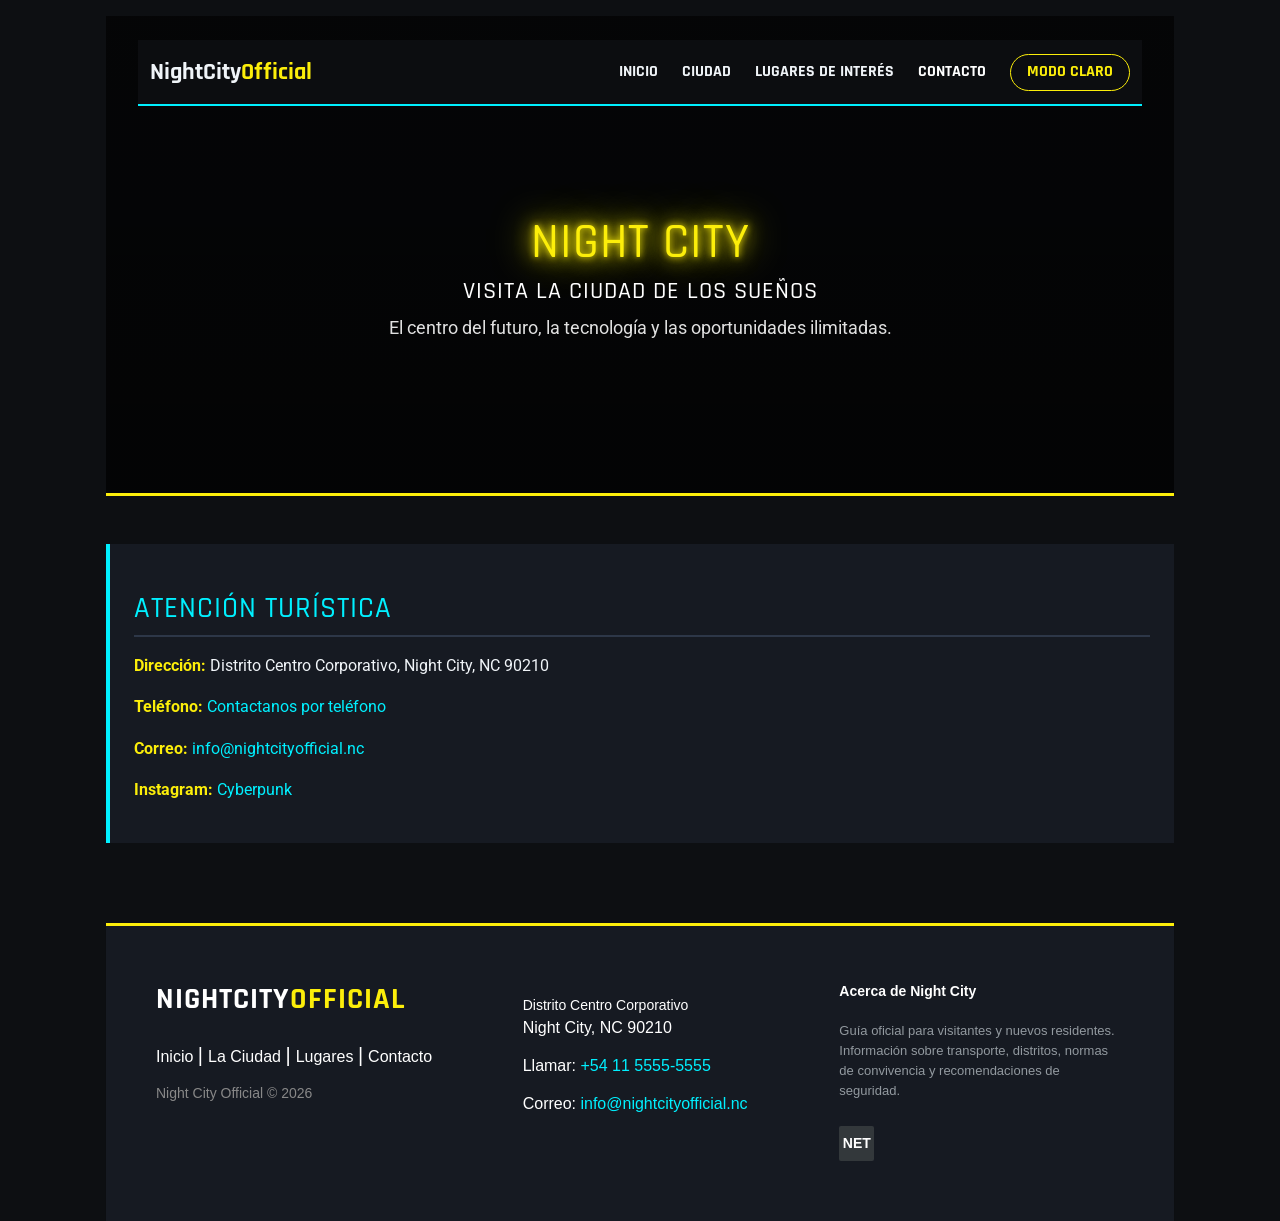
<file: contacto.html>
<!DOCTYPE html>
<html lang="es">
<head>
    <meta charset="UTF-8">
    <meta name="viewport" content="width=device-width, initial-scale=1.0">
    <link rel="preconnect" href="https://fonts.googleapis.com">
    <link rel="preconnect" href="https://fonts.gstatic.com" crossorigin>
    <link href="https://fonts.googleapis.com/css2?family=Rajdhani:wght@600;700&family=Roboto:wght@400;700&display=swap" rel="stylesheet">
    <link href="https://cdn.jsdelivr.net/npm/bootstrap@5.3.3/dist/css/bootstrap.min.css" rel="stylesheet">
    <link rel="stylesheet" href="css/estilos.css">
    <title>Night City | Contacto</title>

    <!-- Favicon -->
    <link rel="icon" type="image/png" href="imagenes-lugares/Logo.png">
</head>

<body>

    <!-- Header -->
    <header class="hero-header">

        <nav class="navbar navbar-expand-lg navbar-dark bg-dark navbar-nightcity">
            <div class="container-fluid">
                <a class="navbar-brand" href="index.html">
                    NightCity<span>Official</span>
                </a>
                <button class="navbar-toggler"
                        type="button"
                        data-bs-toggle="collapse"
                        data-bs-target="#menuPrincipal"
                        aria-controls="menuPrincipal"
                        aria-expanded="false"
                        aria-label="Abrir menú de navegación">
                    <span class="navbar-toggler-icon"></span>
                </button>
                <div class="collapse navbar-collapse" id="menuPrincipal">
                    <ul class="navbar-nav ms-auto mb-2 mb-lg-0">
                        <li class="nav-item">
                            <a class="nav-link" href="index.html">Inicio</a>
                        </li>
                        <li class="nav-item">
                            <a class="nav-link" href="ciudad.html">Ciudad</a>
                        </li>
                        <li class="nav-item">
                            <a class="nav-link" href="lugares.html">Lugares de interés</a>
                        </li>
                        <li class="nav-item">
                            <a class="nav-link active" aria-current="page" href="contacto.html">Contacto</a>
                        </li>
                        <li class="nav-item d-flex align-items-center ms-lg-2">
                            <button id="btn-modo" class="btn-modo" type="button">Modo claro</button>
                        </li>
                    </ul>
                </div>
            </div>
        </nav>

        <div class="hero-content">
            <h1>Night City</h1>
            <h2>Visita la Ciudad de los Sueños</h2>
            <p>El centro del futuro, la tecnología y las oportunidades ilimitadas.</p>
        </div>

    </header>

    <!-- Contenido principal -->
    <main>
        <section id="contacto">

            <h2>Atención turística</h2>

            <p>
                <strong>Dirección:</strong> Distrito Centro Corporativo, Night City, NC 90210
            </p>

            <!-- Enlace a Google Maps
            <a href="https://www.google.com/maps"
               target="_blank"
               rel="noopener noreferrer">
                Nuestra sucursal
            </a>
            -->

            <p>
                <strong>Teléfono:</strong>
                <a href="tel:+541155555555">Contactanos por teléfono</a>
            </p>

            <p>
                <strong>Correo:</strong>
                <a href="mailto:info@nightcityofficial.nc">
                    info@nightcityofficial.nc
                </a>
            </p>

            <p>
                <strong>Instagram:</strong>
                <a href="https://www.instagram.com/edgerunners/?hl=es" target="_blank" rel="noopener noreferrer">
                    Cyberpunk
                </a>
            </p>

        </section>
    </main>


    <!-- Footer -->
    <footer class="footer-distributed">

        <!-- Columna izquierda -->
        <div class="footer-left">

            <h3>NightCity<span>Official</span></h3>

            <p class="footer-links">
                <a href="index.html" class="link-1">Inicio</a>
                <a href="ciudad.html">La Ciudad</a>
                <a href="lugares.html">Lugares</a>
                <a href="contacto.html">Contacto</a>
            </p>

            <p class="footer-company-name">
                Night City Official &copy; 2026
            </p>

        </div>

        <!-- Columna central -->
        <div class="footer-center">

            <div>
                <p>
                    <span>Distrito Centro Corporativo</span>
                    Night City, NC 90210
                </p>
            </div>

            <div>
                <p>
                    Llamar:
                    <a href="tel:+541155555555">+54 11 5555-5555</a>
                </p>
            </div>

            <div>
                <p>
                    Correo:
                    <a href="mailto:info@nightcityofficial.nc">
                        info@nightcityofficial.nc
                    </a>
                </p>
            </div>

        </div>

        <!-- Columna derecha -->
        <div class="footer-right">

            <p class="footer-company-about">
                <span>Acerca de Night City</span>
                Guía oficial para visitantes y nuevos residentes.
                Información sobre transporte, distritos, normas
                de convivencia y recomendaciones de seguridad.
            </p>

            <div class="footer-icons">
                <a href="https://www.cyberpunk.net"
                   target="_blank"
                   rel="noopener noreferrer">NET</a>
            </div>

        </div>

    </footer>

    <script src="https://cdn.jsdelivr.net/npm/bootstrap@5.3.3/dist/js/bootstrap.bundle.min.js"></script>
    <script src="js/main.js"></script>
</body>
</html>
</file>
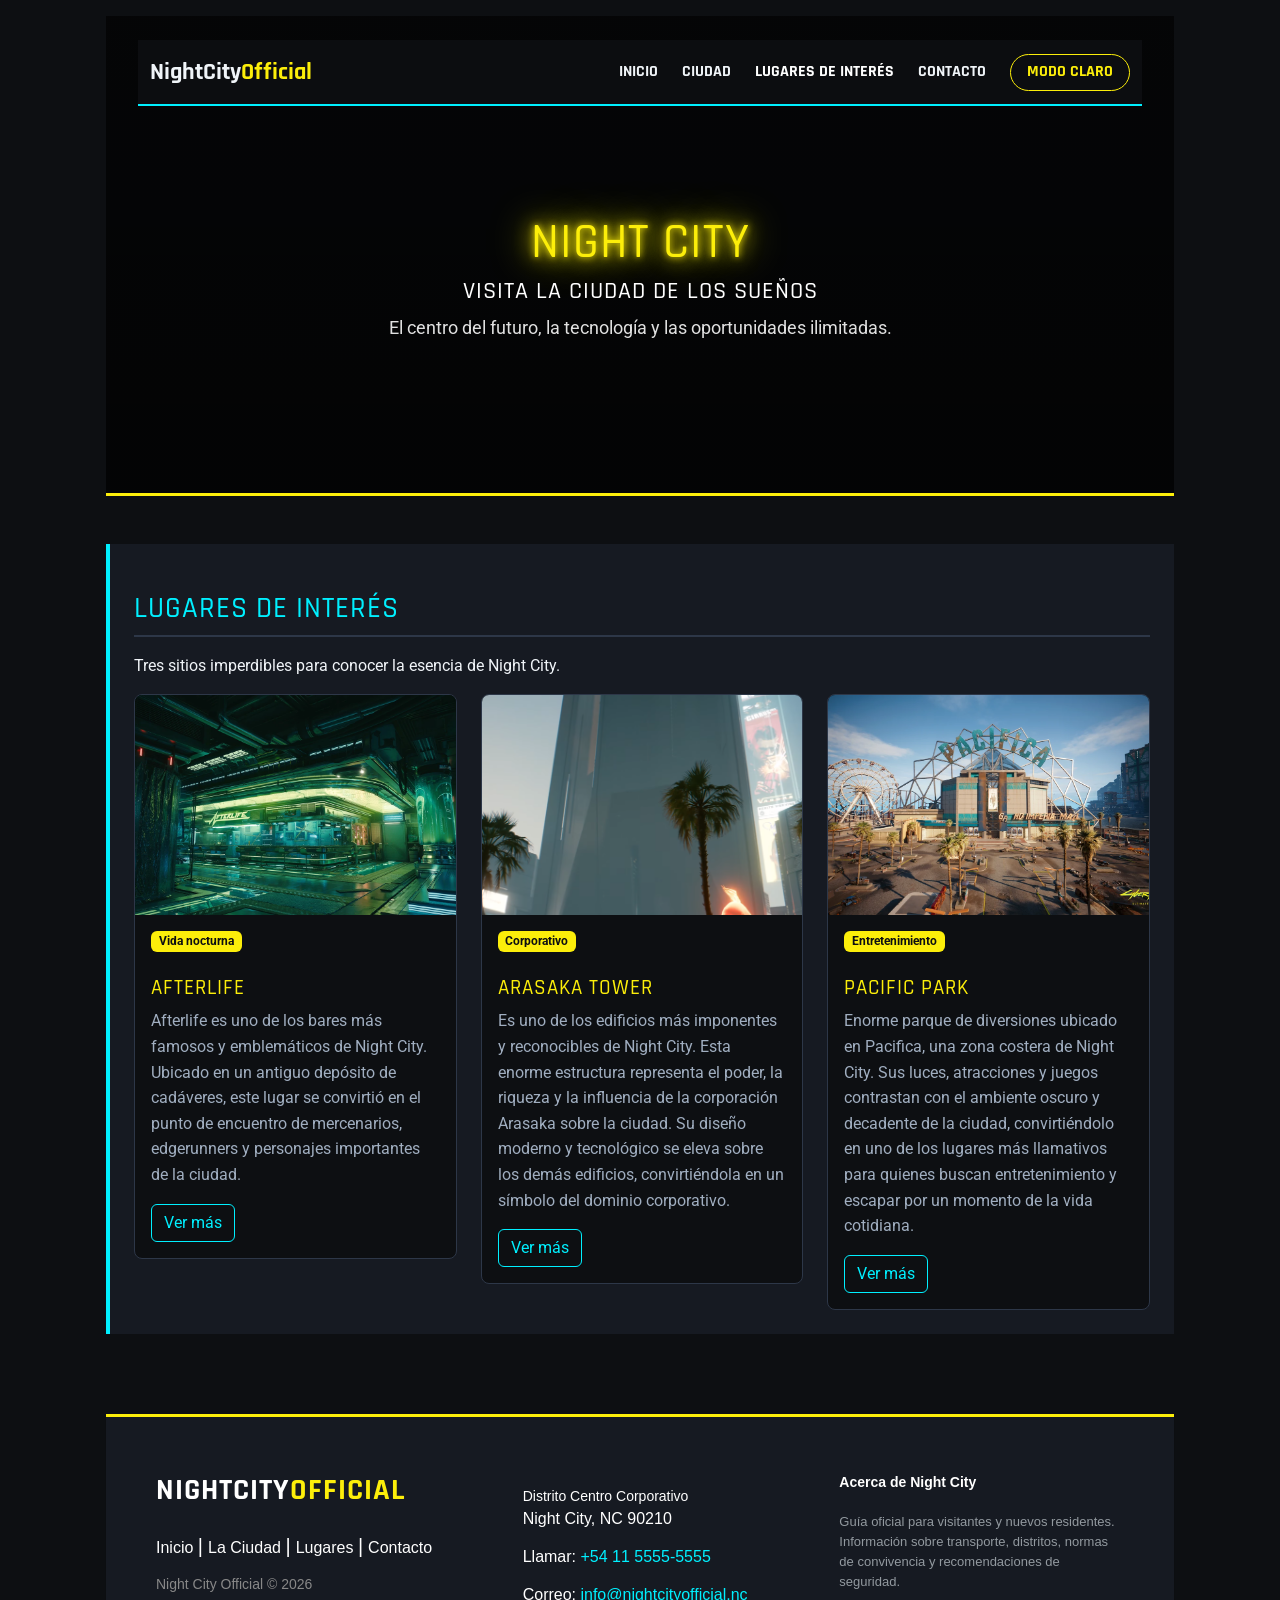
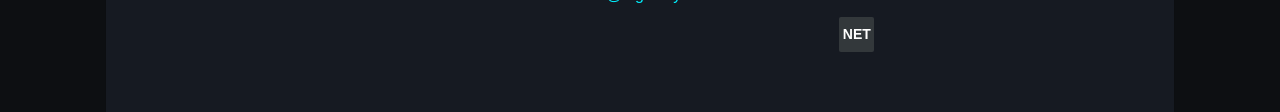
<file: lugares.html>
<!DOCTYPE html>
<html lang="es">

<head>
    <meta charset="UTF-8">
    <meta name="viewport" content="width=device-width, initial-scale=1.0">

    <link rel="preconnect" href="https://fonts.googleapis.com">
    <link rel="preconnect" href="https://fonts.gstatic.com" crossorigin>

    <link href="https://fonts.googleapis.com/css2?family=Rajdhani:wght@600;700&family=Roboto:wght@400;700&display=swap" rel="stylesheet">

    <link href="https://cdn.jsdelivr.net/npm/bootstrap@5.3.3/dist/css/bootstrap.min.css" rel="stylesheet">
    <link rel="stylesheet" href="css/estilos.css">

    <title>Night City | Lugares</title>

    <!-- Favicon -->
    <link rel="icon" type="image/png" href="imagenes-lugares/Logo.png">
</head>

<body>

    <!-- Header --> 
    <header class="hero-header">

        <nav class="navbar navbar-expand-lg navbar-dark bg-dark navbar-nightcity">
            <div class="container-fluid">
                <a class="navbar-brand" href="index.html">
                    NightCity<span>Official</span>
                </a>
                <button class="navbar-toggler"
                        type="button"
                        data-bs-toggle="collapse"
                        data-bs-target="#menuPrincipal"
                        aria-controls="menuPrincipal"
                        aria-expanded="false"
                        aria-label="Abrir menú de navegación">
                    <span class="navbar-toggler-icon"></span>
                </button>
                <div class="collapse navbar-collapse" id="menuPrincipal">
                    <ul class="navbar-nav ms-auto mb-2 mb-lg-0">
                        <li class="nav-item">
                            <a class="nav-link" href="index.html">Inicio</a>
                        </li>
                        <li class="nav-item">
                            <a class="nav-link" href="ciudad.html">Ciudad</a>
                        </li>
                        <li class="nav-item">
                            <a class="nav-link active" aria-current="page" href="lugares.html">Lugares de interés</a>
                        </li>
                        <li class="nav-item">
                            <a class="nav-link" href="contacto.html">Contacto</a>
                        </li>
                        <li class="nav-item d-flex align-items-center ms-lg-2">
                            <button id="btn-modo" class="btn-modo" type="button">Modo claro</button>
                        </li>
                    </ul>
                </div>
            </div>
        </nav>

        <div class="hero-content">
            <h1>Night City</h1>
            <h2>Visita la Ciudad de los Sueños</h2>
            <p>El centro del futuro, la tecnología y las oportunidades ilimitadas.</p>
        </div>

    </header>


    <!-- Contenido principal -->
    <main>

        <section>
            <h2>Lugares de interés</h2>
            <p>
                Tres sitios imperdibles para conocer la esencia de Night City.
            </p>

            <!-- Grilla de Bootstrap -->
            <div class="container-fluid px-0">
                <div class="row g-4 align-items-start">

                    <!-- Afterlife -->
                    <div class="col-12 col-md-6 col-lg-4">
                        <article class="card nightcity-card h-100">
                            <img src="imagenes-lugares/Afterlife.png"
                                 class="card-img-top"
                                 alt="Legendario bar de mercenarios">
                            <div class="card-body">
                                <span class="badge nightcity-badge mb-2">Vida nocturna</span>
                                <h3 class="card-title">Afterlife</h3>
                                <p class="card-text">
                                    Afterlife es uno de los bares más famosos y emblemáticos de Night City.
                                    Ubicado en un antiguo depósito de cadáveres, este lugar se convirtió
                                    en el punto de encuentro de mercenarios, edgerunners y personajes
                                    importantes de la ciudad.
                                </p>
                                <ul class="lugar-datos d-none">
                                    <li><strong>Zona:</strong> Watson (Little China).</li>
                                    <li><strong>Qué hacer:</strong> probar los tragos con nombres de leyendas de la ciudad, escuchar música en vivo y conocer la barra donde se reúnen los mercenarios.</li>
                                    <li><strong>Por qué visitarlo:</strong> es el sitio más emblemático de la vida nocturna y permite conocer la cultura de los edgerunners.</li>
                                </ul>
                                <button type="button"
                                        class="btn btn-outline-info btn-ver-mas"
                                        aria-expanded="false">Ver más</button>
                            </div>
                        </article>
                    </div>

                    <!-- Arasaka Tower -->
                    <div class="col-12 col-md-6 col-lg-4">
                        <article class="card nightcity-card h-100">
                            <img src="imagenes-lugares/Arasaka Tower.png"
                                 class="card-img-top"
                                 alt="Rascacielos corporativo">
                            <div class="card-body">
                                <span class="badge nightcity-badge mb-2">Corporativo</span>
                                <h3 class="card-title">Arasaka Tower</h3>
                                <p class="card-text">
                                    Es uno de los edificios más imponentes y reconocibles de Night City.
                                    Esta enorme estructura representa el poder, la riqueza y la influencia
                                    de la corporación Arasaka sobre la ciudad. Su diseño moderno y
                                    tecnológico se eleva sobre los demás edificios, convirtiéndola
                                    en un símbolo del dominio corporativo.
                                </p>
                                <ul class="lugar-datos d-none">
                                    <li><strong>Zona:</strong> City Center (Distrito Centro Corporativo).</li>
                                    <li><strong>Qué hacer:</strong> recorrer la plaza corporativa, sacar fotos del skyline y admirar la arquitectura de la torre desde el exterior.</li>
                                    <li><strong>Por qué visitarla:</strong> es el símbolo del poder corporativo y ofrece la mejor postal del centro financiero.</li>
                                </ul>
                                <button type="button"
                                        class="btn btn-outline-info btn-ver-mas"
                                        aria-expanded="false">Ver más</button>
                            </div>
                        </article>
                    </div>

                    <!-- Pacific Park -->
                    <div class="col-12 col-md-6 col-lg-4">
                        <article class="card nightcity-card h-100">
                            <img src="imagenes-lugares/Pacific Park.png"
                                 class="card-img-top"
                                 alt="Parque de diversiones de Night City">
                            <div class="card-body">
                                <span class="badge nightcity-badge mb-2">Entretenimiento</span>
                                <h3 class="card-title">Pacific Park</h3>
                                <p class="card-text">
                                    Enorme parque de diversiones ubicado en Pacifica, una zona costera
                                    de Night City. Sus luces, atracciones y juegos contrastan con el
                                    ambiente oscuro y decadente de la ciudad, convirtiéndolo en uno
                                    de los lugares más llamativos para quienes buscan entretenimiento
                                    y escapar por un momento de la vida cotidiana.
                                </p>
                                <ul class="lugar-datos d-none">
                                    <li><strong>Zona:</strong> Pacifica, en la costa de Night City.</li>
                                    <li><strong>Qué hacer:</strong> subirse a las atracciones, pasear por la costa y sacar fotos al atardecer.</li>
                                    <li><strong>Por qué visitarlo:</strong> el contraste entre sus luces y el ambiente decadente de la zona lo vuelve una experiencia única.</li>
                                </ul>
                                <button type="button"
                                        class="btn btn-outline-info btn-ver-mas"
                                        aria-expanded="false">Ver más</button>
                            </div>
                        </article>
                    </div>

                </div>
            </div>
        </section>


    </main>

    <!-- Footer -->
    <footer class="footer-distributed">

        <!-- Columna izquierda -->
        <div class="footer-left">

            <h3>NightCity<span>Official</span></h3>

            <p class="footer-links">
                <a href="index.html" class="link-1">Inicio</a>
                <a href="ciudad.html">La Ciudad</a>
                <a href="lugares.html">Lugares</a>
                <a href="contacto.html">Contacto</a>
            </p>

            <p class="footer-company-name">
                Night City Official &copy; 2026
            </p>

        </div>

        <!-- Columna central -->
        <div class="footer-center">

            <div>
                <p>
                    <span>Distrito Centro Corporativo</span>
                    Night City, NC 90210
                </p>
            </div>

            <div>
                <p>
                    Llamar:
                    <a href="tel:+541155555555">+54 11 5555-5555</a>
                </p>
            </div>

            <div>
                <p>
                    Correo:
                    <a href="mailto:info@nightcityofficial.nc">
                        info@nightcityofficial.nc
                    </a>
                </p>
            </div>

        </div>

        <!-- Columna derecha -->
        <div class="footer-right">

            <p class="footer-company-about">
                <span>Acerca de Night City</span>
                Guía oficial para visitantes y nuevos residentes.
                Información sobre transporte, distritos, normas de
                convivencia y recomendaciones de seguridad.
            </p>

            <div class="footer-icons">
                <a href="https://www.cyberpunk.net"
                   target="_blank"
                   rel="noopener noreferrer">NET</a>
            </div>

        </div>

    </footer>

    <script src="https://cdn.jsdelivr.net/npm/bootstrap@5.3.3/dist/js/bootstrap.bundle.min.js"></script>
    <script src="js/main.js"></script>
</body>

</html>
</file>
<file: css/estilos.css>
/* Colores */
:root {
    --color-fondo: #0d0f12;
    --color-superficie: #161a22;
    --color-texto: #f0f4f8;
    --color-texto-secundario: #a0aec0;
    --color-acento-amarillo: #fcee0a;
    --color-acento-cian: #00f0ff;
    --color-acento-rosa: #ff2e97;
    --color-borde: #2d3748;

    --fuente-titulos: 'Rajdhani', sans-serif;
    --fuente-cuerpo: 'Roboto', sans-serif;
}

/* General */
* {
    box-sizing: border-box;
}

html {
    scroll-behavior: smooth;
}

body {
    background-color: var(--color-fondo);
    color: var(--color-texto);
    font-family: var(--fuente-cuerpo);
    font-size: 16px;
    line-height: 1.6;
    max-width: 1100px;
    margin: 0 auto;
    padding: 0 1rem;
}

h1,
h2,
h3 {
    font-family: var(--fuente-titulos);
    text-transform: uppercase;
    letter-spacing: 1px;
}

h1 {
    font-size: 2.5rem;
    color: var(--color-acento-amarillo);
    margin-bottom: 0.5rem;
}

h2 {
    font-size: 1.8rem;
    color: var(--color-acento-cian);
    border-bottom: 2px solid var(--color-borde);
    padding-bottom: 0.5rem;
    margin-top: 1.5rem;
    margin-bottom: 1rem;
}

h3 {
    font-size: 1.3rem;
    color: var(--color-acento-rosa);
    margin-top: 1rem;
    margin-bottom: 0.5rem;
}

p {
    margin-bottom: 1rem;
}

strong {
    color: var(--color-acento-amarillo);
}

em {
    color: var(--color-acento-cian);
}

main a {
    color: var(--color-acento-cian);
    text-decoration: none;
    transition: color 0.2s ease;
}

main a:hover {
    color: var(--color-acento-amarillo);
}

/* Header (position: relative) */
.hero-header {
    background:
        linear-gradient(rgba(0, 0, 0, 0.65), rgba(0, 0, 0, 0.75)),
        url('https://i.redd.it/cduec1dsmi461.png') no-repeat center/cover;
    min-height: 480px;
    display: flex;
    flex-direction: column;
    justify-content: space-between;
    padding: 1.5rem 2rem 3rem;
    border-bottom: 3px solid var(--color-acento-amarillo);
    margin-bottom: 2rem;
    margin-top: 1rem;
    position: relative;
}

/* Banner (position: absolute sobre el header) */
.hero-content {
    text-align: center;
    max-width: 700px;
    position: absolute;
    top: 58%;
    left: 50%;
    transform: translate(-50%, -50%);
    width: calc(100% - 2rem);
    margin: 0;
    z-index: 1;
}

.hero-content h1 {
    font-size: 3rem;
    color: #fcee0a;
    margin-bottom: 0.3rem;
    text-shadow:
        0 0 7px #fcee0a,
        0 0 20px #fcee0a,
        0 0 42px #fcee0a;
    animation: neon-brillo 2.5s ease-in-out infinite alternate;
}

.hero-content h2 {
    font-size: 1.5rem;
    color: #ffffff;
    border: none;
    padding: 0;
    margin-top: 0;
    margin-bottom: 0.5rem;
}

.hero-content p {
    font-size: 1.1rem;
    color: #e0e0e0;
    margin-bottom: 1.8rem;
}

.btn-hero {
    display: inline-block;
    background-color: #ffffff;
    border-color: #ffffff;
    color: var(--color-fondo);
    text-decoration: none;
    font-family: var(--fuente-titulos);
    font-weight: bold;
    text-transform: uppercase;
    padding: 0.7rem 2rem;
    border-radius: 25px;
    transition: all 0.2s ease;
}

.btn-hero:hover {
    background-color: var(--color-acento-amarillo);
    border-color: var(--color-acento-amarillo);
    color: var(--color-fondo);
    transform: translateY(-2px);
}

/* Contenido */
main {
    padding: 1rem 0;
}

main section,
main aside {
    background-color: var(--color-superficie);
    padding: 1.5rem;
    margin-bottom: 2rem;
    border-left: 4px solid var(--color-acento-cian);
}

main img {
    max-width: 100%;
    height: auto;
    display: block;
    margin: 1.5rem 0;
    border: 1px solid var(--color-borde);
    border-radius: 8px;
}

main ul,
main ol {
    margin-left: 1.5rem;
    margin-bottom: 1rem;
}

main li {
    margin-bottom: 0.5rem;
}

.bienvenida-imagen {
    width: 100%;
    max-height: 380px;
    object-fit: cover;
}

/* Bootstrap - personalizaciones: navegación */
.navbar-nightcity {
    --bs-dark-rgb: 13, 15, 18;
    --bs-bg-opacity: 0.85;
    border-bottom: 2px solid var(--color-acento-cian);
    position: relative;
    z-index: 2;
}

.navbar-nightcity .navbar-brand {
    color: var(--color-texto);
    font-family: var(--fuente-titulos);
    font-weight: 700;
    font-size: 1.5rem;
}

.navbar-nightcity .navbar-brand span {
    color: var(--color-acento-amarillo);
}

.navbar-nightcity .navbar-nav {
    display: flex;
    gap: 0.5rem;
}

.navbar-nightcity .nav-link {
    color: var(--color-texto);
    font-family: var(--fuente-titulos);
    font-weight: 700;
    text-transform: uppercase;
    transition: color 0.2s ease;
}

.navbar-nightcity .nav-link:hover {
    color: var(--color-fondo);
    background-color: var(--color-acento-amarillo);
    border-radius: 4px;
    transition: all 0.2s ease;
}

.navbar-nightcity .navbar-toggler {
    border-color: var(--color-acento-cian);
}

/* Bootstrap: tarjetas */
.nightcity-card {
    background-color: var(--color-fondo);
    color: var(--color-texto);
    border: 1px solid var(--color-borde);
    border-radius: 8px;
    overflow: hidden;
    transition: transform 0.2s ease, border-color 0.2s ease;
}

.nightcity-card:hover {
    transform: translateY(-5px);
    border-color: var(--color-acento-cian);
}

.nightcity-card .card-img-top {
    width: 100%;
    height: 220px;
    object-fit: cover;
    display: block;
    margin: 0;
    border: none;
    border-radius: 0;
}

.nightcity-card .card-body {
    display: flex;
    flex-direction: column;
    align-items: flex-start;
}

.nightcity-card .card-title {
    color: var(--color-acento-amarillo);
}

.nightcity-card .card-text {
    color: var(--color-texto-secundario);
}

.nightcity-card .lugar-datos {
    margin: 0 0 1rem;
    padding-left: 1.2rem;
    color: var(--color-texto-secundario);
    font-size: 0.95rem;
}

.nightcity-card .btn {
    margin-top: auto;
}

.nightcity-badge {
    background-color: var(--color-acento-amarillo);
    color: var(--color-fondo);
    font-weight: 700;
}

.nightcity-card .btn-outline-info {
    color: var(--color-acento-cian);
    border-color: var(--color-acento-cian);
}

.nightcity-card .btn-outline-info:hover {
    background-color: var(--color-acento-cian);
    border-color: var(--color-acento-cian);
    color: var(--color-fondo);
}

/* Flexbox: eventos */
.eventos-lista {
    display: flex;
    flex-wrap: wrap;
    gap: 1rem;
    list-style-position: inside;
    margin: 1rem 0;
    padding: 0;
}

.eventos-lista li {
    flex: 1 1 260px;
    background-color: var(--color-fondo);
    border: 1px solid var(--color-borde);
    border-left: 3px solid var(--color-acento-cian);
    border-radius: 6px;
    padding: 1rem;
    margin-bottom: 0;
}

.eventos-lista li strong {
    color: var(--color-acento-amarillo);
}

/* Bootstrap: alerta */
.nightcity-alert {
    background-color: var(--color-superficie);
    color: var(--color-texto);
    border: 1px solid var(--color-acento-cian);
    border-left: 4px solid var(--color-acento-cian);
}

.nightcity-alert strong {
    color: var(--color-acento-amarillo);
}

/* Footer */
.footer-distributed {
    background: var(--color-superficie);
    box-shadow: 0 1px 1px 0 rgba(0, 0, 0, 0.12);
    width: 100%;
    text-align: left;
    font: bold 16px sans-serif;
    padding: 55px 50px;
    margin-top: 2rem;
    border-top: 3px solid var(--color-acento-amarillo);
    display: flex;
    flex-wrap: wrap;
    justify-content: space-between;
    align-items: flex-start;
    gap: 2rem;
}

.footer-distributed .footer-left,
.footer-distributed .footer-center,
.footer-distributed .footer-right {
    display: block;
    vertical-align: top;
}

.footer-distributed .footer-left {
    flex: 1 1 280px;
    min-width: 0;
}

.footer-distributed .footer-center {
    flex: 1 1 230px;
    min-width: 0;
}

.footer-distributed .footer-right {
    flex: 1 1 230px;
    min-width: 0;
}

.footer-distributed h3 {
    color: #ffffff;
    font-family: var(--fuente-titulos);
    font-size: 30px;
    font-weight: 700;
    margin: 0;
}

.footer-distributed h3 span {
    color: var(--color-acento-amarillo);
}

.footer-distributed .footer-links {
    color: #ffffff;
    margin: 20px 0 12px;
    padding: 0;
}

.footer-distributed .footer-links a {
    display: inline-block;
    line-height: 1.8;
    font-weight: 400;
    text-decoration: none;
    color: inherit;
}

.footer-distributed .footer-links a:before {
    content: "|";
    font-weight: 300;
    font-size: 20px;
    color: #ffffff;
    display: inline-block;
    padding-right: 5px;
}

.footer-distributed .footer-links .link-1:before {
    content: none;
}

.footer-distributed .footer-company-name {
    color: #888888;
    font-size: 14px;
    font-weight: normal;
    margin: 0;
}

.footer-distributed .footer-center p {
    display: inline-block;
    color: #ffffff;
    font-weight: 400;
    vertical-align: middle;
    margin: 10px 0;
    overflow-wrap: anywhere;
}

.footer-distributed .footer-center p span {
    display: block;
    font-weight: normal;
    font-size: 14px;
    line-height: 2;
}

.footer-distributed .footer-center p a {
    color: var(--color-acento-cian);
    text-decoration: none;
}

.footer-distributed .footer-company-about {
    line-height: 20px;
    color: #92999f;
    font-size: 13px;
    font-weight: normal;
    margin: 0;
}

.footer-distributed .footer-company-about span {
    display: block;
    color: #ffffff;
    font-size: 14px;
    font-weight: bold;
    margin-bottom: 20px;
}

.footer-distributed .footer-icons {
    margin-top: 25px;
}

.footer-distributed .footer-icons a {
    display: inline-block;
    width: 35px;
    height: 35px;
    background-color: #33383b;
    border-radius: 2px;
    font-size: 14px;
    color: #ffffff;
    text-align: center;
    line-height: 35px;
    margin-right: 3px;
    margin-bottom: 5px;
    text-decoration: none;
    transition: background-color 0.2s ease, color 0.2s ease;
}

.footer-distributed .footer-icons a:hover {
    background-color: var(--color-acento-amarillo);
    color: #000000;
}

/* Responsive */
@media (max-width: 991.98px) {
    .navbar-nightcity .navbar-collapse {
        background-color: rgba(13, 15, 18, 0.97);
        padding: 0.75rem;
        border-radius: 6px;
        margin-top: 0.5rem;
    }

    .navbar-nightcity .navbar-nav {
        flex-direction: column;
    }

    .hero-content {
        top: 62%;
    }

    .hero-content h1 {
        font-size: 2.5rem;
    }

    .footer-distributed {
        padding: 40px 30px;
    }
}

@media (max-width: 575.98px) {
    .hero-header {
        min-height: 540px;
        padding: 1rem;
    }

    .hero-content {
        top: 62%;
        width: calc(100% - 2rem);
    }

    .hero-content h1 {
        font-size: 2.2rem;
    }

    .hero-content h2 {
        font-size: 1.2rem;
    }

    .hero-content p {
        font-size: 1rem;
    }

    .footer-distributed {
        padding: 30px 20px;
        gap: 1.5rem;
    }
}


/* Modo claro (se activa con la clase "claro" en el body) */
body.claro {
    --color-fondo: #f4f6f9;
    --color-superficie: #ffffff;
    --color-texto: #1a202c;
    --color-texto-secundario: #4a5568;
    --color-acento-amarillo: #8a6d00;
    --color-acento-cian: #00798a;
    --color-acento-rosa: #c4126b;
    --color-borde: #cbd5e0;
}

/* El header y el footer se mantienen oscuros */
body.claro .hero-header,
body.claro .footer-distributed {
    --color-fondo: #0d0f12;
    --color-superficie: #161a22;
    --color-texto: #f0f4f8;
    --color-acento-amarillo: #fcee0a;
    --color-acento-cian: #00f0ff;
    --color-acento-rosa: #ff2e97;
}

/* Botón del modo claro/oscuro */
.btn-modo {
    background: transparent;
    color: var(--color-acento-amarillo);
    border: 1px solid var(--color-acento-amarillo);
    border-radius: 25px;
    padding: 0.3rem 1rem;
    font-family: var(--fuente-titulos);
    font-weight: 700;
    text-transform: uppercase;
    transition: all 0.2s ease;
}

.btn-modo:hover {
    background-color: var(--color-acento-amarillo);
    color: var(--color-fondo);
}


/* Animación del título neón (se aplica en .hero-content h1) */
@keyframes neon-brillo {
    from {
        color: #fcee0a;
        text-shadow:
            0 0 7px #fcee0a,
            0 0 20px #fcee0a,
            0 0 42px #fcee0a;
    }
    to {
        color: #ff2e97;
        text-shadow:
            0 0 7px #ff2e97,
            0 0 20px #ff2e97,
            0 0 42px #ff2e97;
    }
}

/* Sin animación para quienes la tienen desactivada en su sistema */
@media (prefers-reduced-motion: reduce) {
    .hero-content h1 {
        animation: none;
    }
}
</file>
